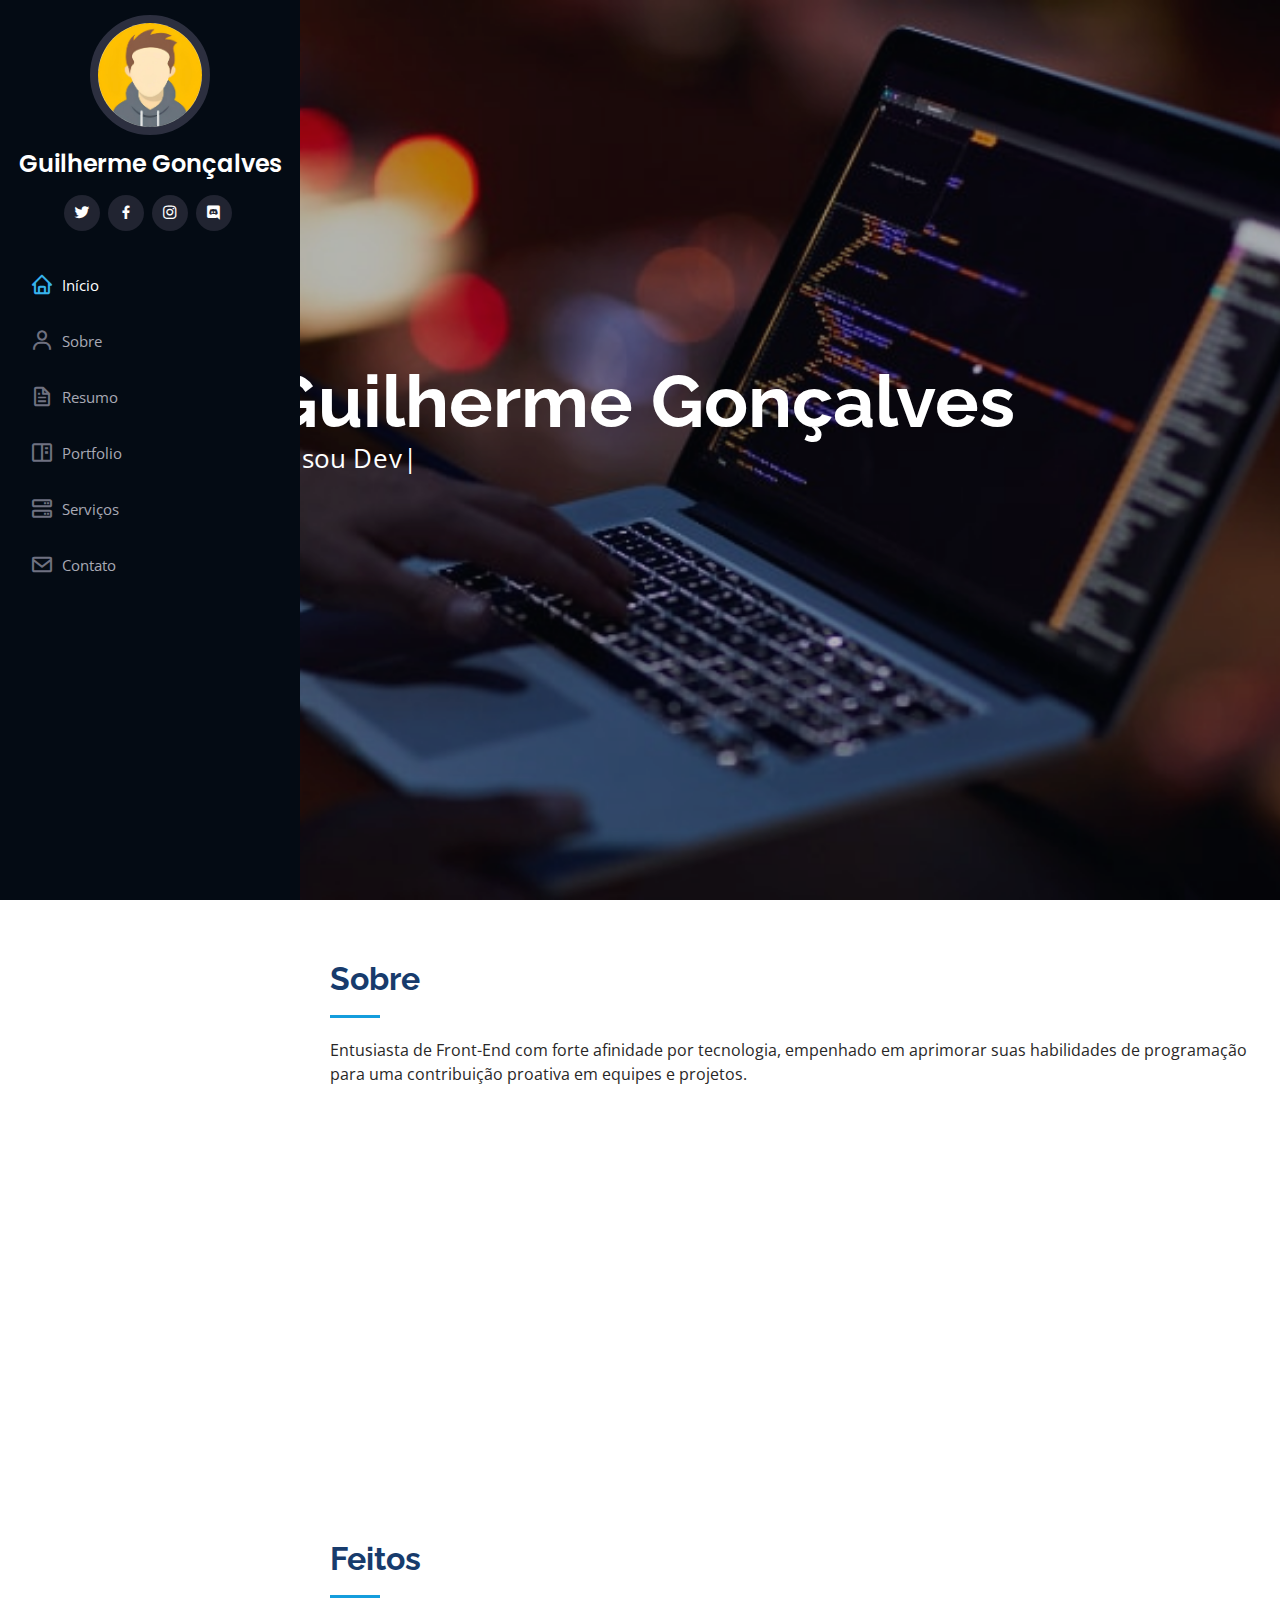
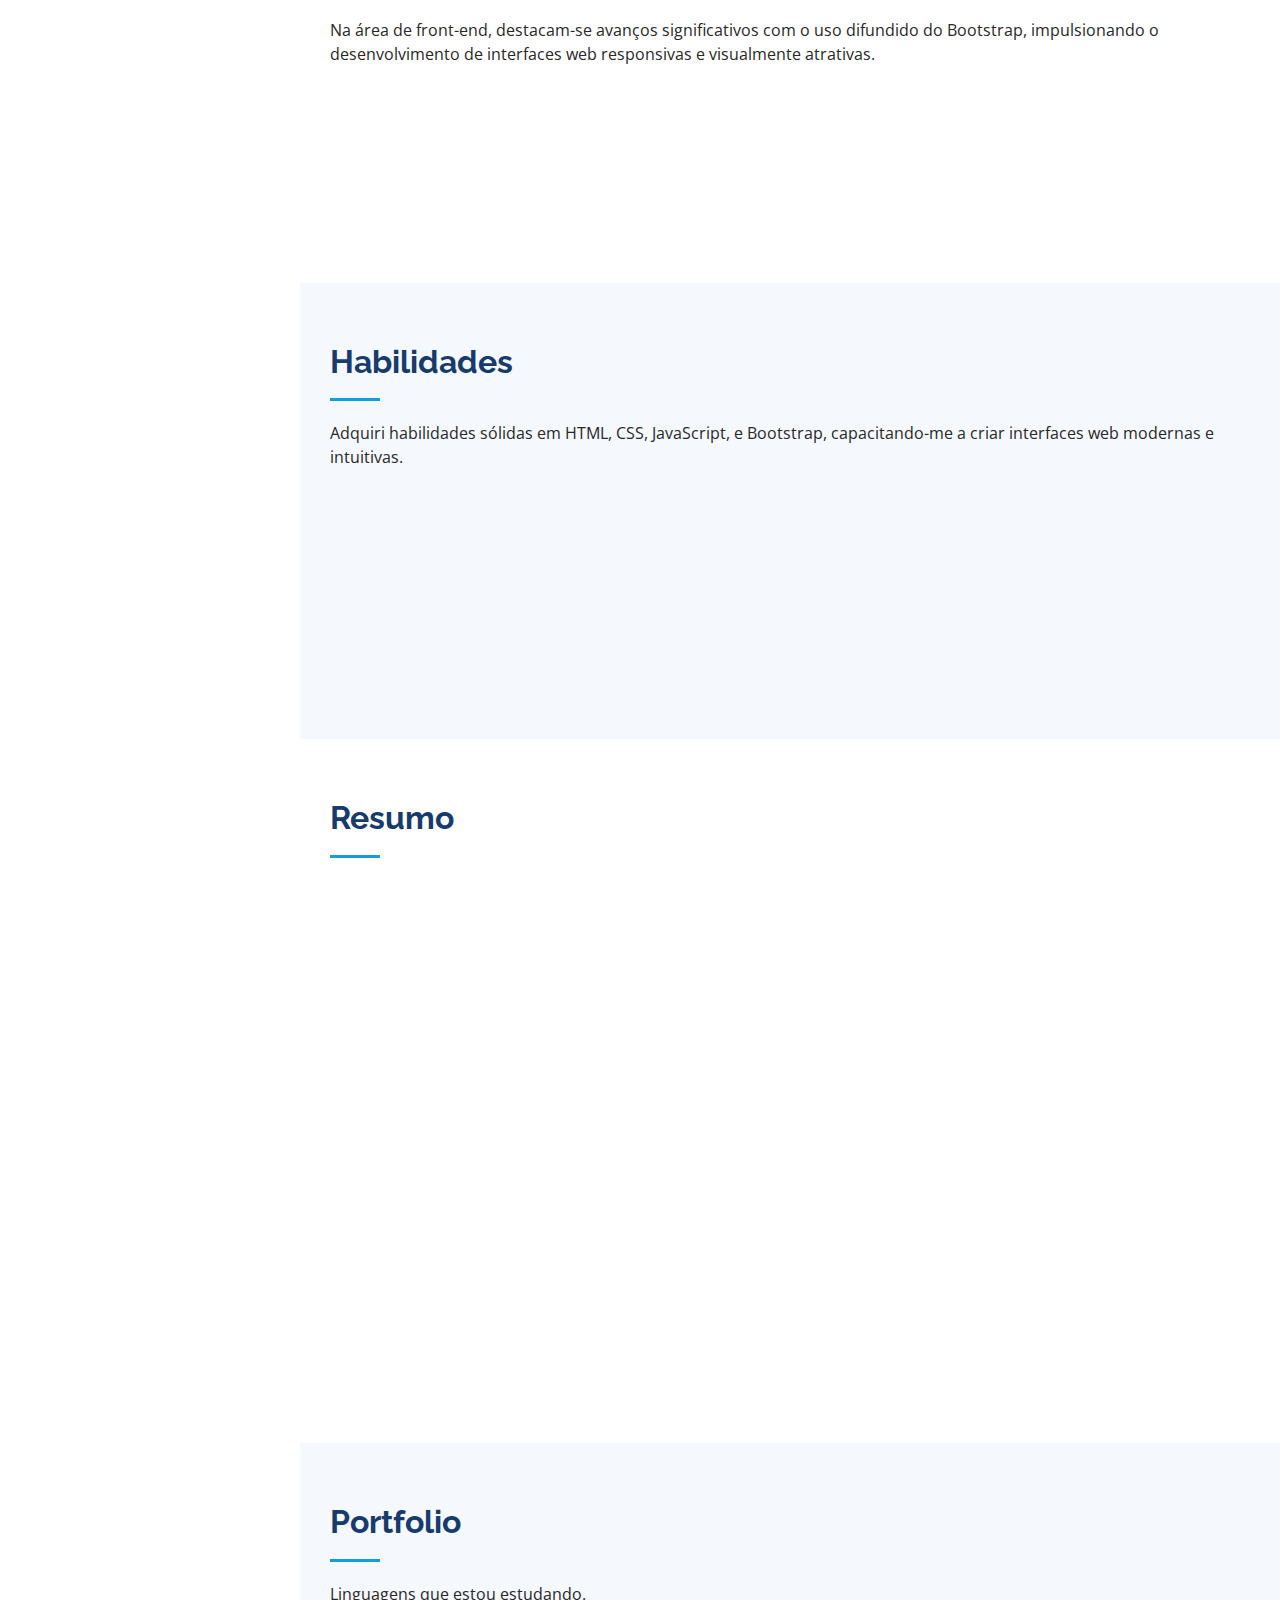
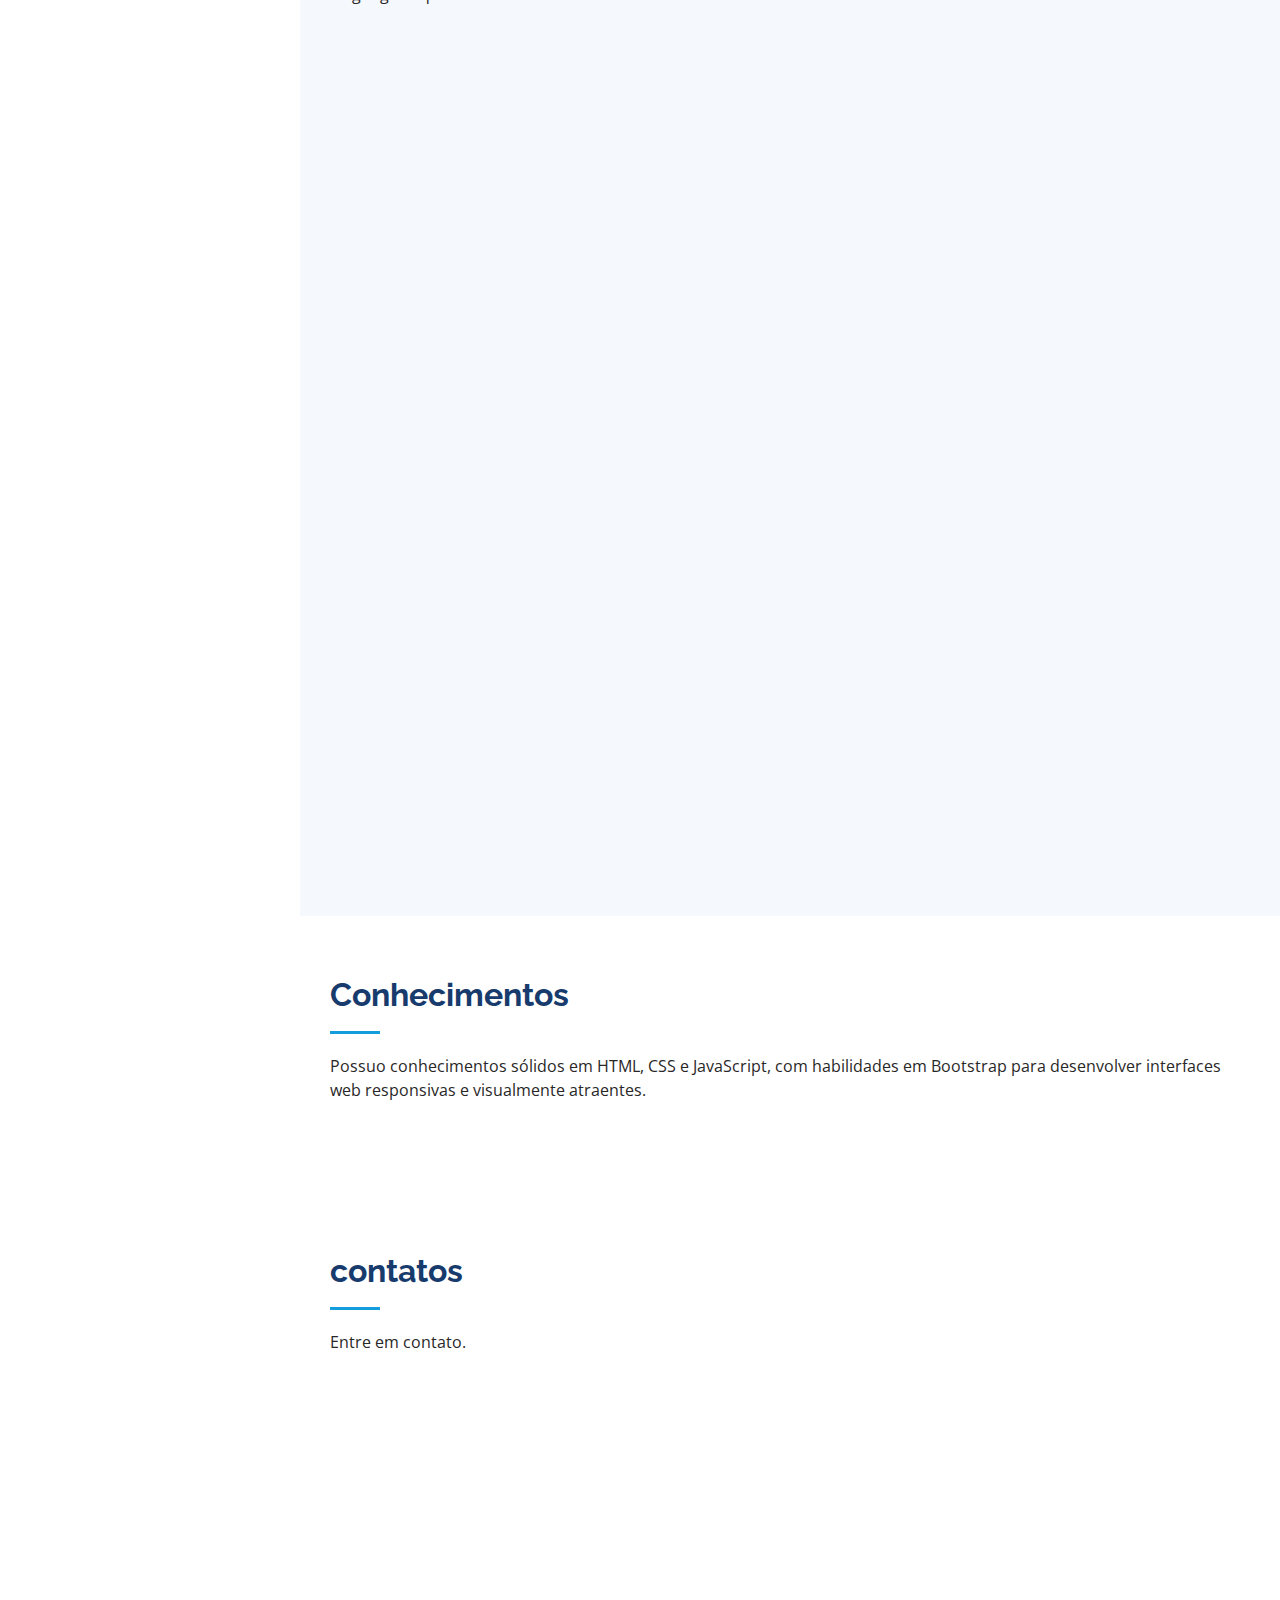
<file: index.html>
<!DOCTYPE html>
<html lang="pt-br">

<head>
    <meta charset="UTF-8">
    <meta name="viewport" content="width=device-width, initial-scale=1.0">
    <title>Guilherme | Dev</title>
    <meta content="Portfolio do meu Melhor Amigo" name="description">
    <meta content="Mario, Senai, Portfolio, dev, site" name="keywords">

    <!-- favicons -->
    <link rel="icon" href="img/favicon.ico">
    <link rel="apple-touch-icon" href="img/apple-touch-icon.png">

    <!-- Google Fonts -->
    <link rel="preconnect" href="https://fonts.googleapis.com">
    <link rel="preconnect" href="https://fonts.gstatic.com" crossorigin>
    <link href="https://fonts.googleapis.com/css2?family=Open+Sans&family=Poppins&family=Raleway&display=swap"
        rel="stylesheet">

    <!-- validador arquivos Bootstrap css -->
    <link rel="stylesheet" href="validador/aos/aos.css">
    <link rel="stylesheet" href="validador/bootstrap-icons/bootstrap-icons.css">
    <link rel="stylesheet" href="validador/bootstrap/css/bootstrap.min.css">
    <link rel="stylesheet" href="validador/boxicons/css/boxicons.min.css">
    <link rel="stylesheet" href="validador/glightbox/css/glightbox.min.css">
    <link rel="stylesheet" href="validador/swiper/swiper-bundle.min.css">

    <!-- estilo principal css -->
    <link rel="stylesheet" href="css/estilo.css">

</head>

<body>
    <!-- botão nav mobile -->
    <i class="bi bi-list mobile-nav-toggle d-xl-none"></i>

    <!-- header = cabeçalho -->
    <header id="header">
        <div class="d-flex flex-column">

            <div class="profile">
                <img src="img/profile.jpeg" alt="" class="img-fluid rounded-circle">
                <h1 class="text-light"><a href="index.html"> Guilherme Gonçalves </a></h1>
                <div class="social-links mt-3 text-center"> <!--redes sociais-->
                    <a href="#" class="twitter"><i class="bx bxl-twitter"></i></a>
                    <a href="#" class="facebook"><i class="bx bxl-facebook"></i></a>
                    <a href="#" class="instagram"><i class="bx bxl-instagram"></i></a>
                    <a href="#" class="discord"><i class="bx bxl-discord"></i></a>
                </div><!--Fim redes sociais-->
            </div> <!-- Fim profile-->
            <nav id="navbar" class="nav-menu navbar">
                <ul>
                    <li><a href="#hero" class="nav-link scrollto active"><i class="bx bx-home"></i> <span>Início</span>
                        </a></li>
                    <li><a href="#about" class="nav-link scrollto"><i class="bx bx-user"></i><span>Sobre</span></a></li>
                    <li><a href="#resume" class="nav-link scrollto"><i class="bx bx-file"></i><span>Resumo</span></a>
                    </li>
                    <li><a href="#portfolio" class="nav-link scrollto"><i
                                class="bx bx-book-content"></i><span>Portfolio</span></a></li>
                    <li><a href="#services" class="nav-link scrollto"><i
                                class="bx bx-server"></i><span>Serviços</span></a></li>
                    <li><a href="#contact" class="nav-link scrollto"><i
                                class="bx bx-envelope"></i><span>Contato</span></a></li>
                </ul>
            </nav>

        </div><!--fim de d-flex flex-column -->

    </header>
    <!-- Fim header -->

    <!-- Seção Hero -->

    <section id="hero" class=" d-flex flex-column justify-content-center align-items-center">
        <div class="hero-container" data-aos="fade-in">
            <h1>Guilherme Gonçalves</h1>
            <p>Eu sou <span class="typed" data-typed-items="Dev, Freelancer, profissional de TI"></span></p>
        </div>
    </section> <!-- fim Seção Hero -->

    <!-- Começo main -->
    <main id="main">
        <!-- Começo sobre -->
        <section id="about" class="about">
            <div class="container"> <!-- div container-->
                <div class="section-title"> <!-- Seção título -->
                    <h2>Sobre</h2>
                    <p>
                        Entusiasta de Front-End com forte afinidade por tecnologia, empenhado em aprimorar suas
                        habilidades de programação para uma contribuição proativa em equipes e projetos.
                    </p>
                </div> <!-- Fim Seção título -->

                <div class="row">
                    <div class="col-lg-4" data-aos="fade-right">
                        <img src="img/profile.jpeg" alt="" class="img-fluid" width="600px" height="600px">
                    </div>

                    <div class="col-lg-8 pt-4 pt-lg-0 content" data-aos="fade-left">
                        <h3>Desenvolvedor</h3>
                        <p class="fst-italic">Minhas info.</p>

                        <div class="row">
                            <div class="col-lg-6">
                                <ul>
                                    <li><i class="bi bi-chevron-right"></i><strong>Aniversário:</strong> 04 de abril
                                        2000</li>
                                    <li><i class="bi bi-chevron-right"></i><strong>Site:</strong>
                                        <a href="https://guilherme-g.github.io/Meu-portfolio/index.html">https//:www.site.com.br/</a></li>
                                    <li><i class="bi bi-chevron-right"></i><strong>Telefone:</strong> +55 11 96329 - 1435
                                    </li>
                                    <li><i class="bi bi-chevron-right"></i><strong>Cidade:</strong> São Paulo - SP</li>
                                </ul>
                            </div>

                            <div class="col-lg-6">
                                <ul>
                                    <li><i class="bi bi-chevron-right"></i><strong>Idade:</strong> 23</li>
                                    <li><i class="bi bi-chevron-right"></i><strong>Formação:</strong> Curso de
                                        Qualificação Profissional em Front-end
                                    </li>
                                    <li><i class="bi bi-chevron-right"></i><strong>Email:</strong>
                                        guilhermesilva4848@gmail.com</li>
                                    <li><i class="bi bi-chevron-right"></i><strong>Freelance:</strong> Sim</li>
                                </ul>
                            </div>



                        </div> <!-- Fim row 2 -->
                    </div> <!-- Fade-left-->

                </div> <!-- Fim row-->


            </div> <!-- Fim div container-->
        </section><!-- Fim sobre -->

        <!-- Feitos -->
        <section id="facts" class="facts">
            <div class="container">
                <div class="section-title">
                    <h2>Feitos</h2>
                    <p>

                        Na área de front-end, destacam-se avanços significativos com o uso difundido do Bootstrap,
                        impulsionando o desenvolvimento de interfaces web responsivas e visualmente atrativas.
                    </p>
                </div>

                <div class="row no-gutters">
                    <div class="col-lg-3 col-md-6 d-md-flex align-items-md-stretch" data-aos="fade-up">
                        <div class="count-box">
                            <i class="bi bi-award-fill"></i>
                            <span data-purecounter-start="0" data-purecounter-end="1" data-purecounter-duration="1"
                                class="purecounter"></span>
                            <p><strong>Certificados</strong> Conquistados</p>
                        </div>
                    </div>
                    <div class="col-lg-3 col-md-6 d-md-flex align-items-md-stretch" data-aos="fade-up"
                        data-aos-delay="100">
                        <div class="count-box">
                            <i class="bi bi-journal-richtext"></i>
                            <span data-purecounter-start="0" data-purecounter-end="1" data-purecounter-duration="1"
                                class="purecounter"></span>
                            <p><strong>Projetos</strong> Realizados</p>
                        </div>
                    </div>
                    <div class="col-lg-3 col-md-6 d-md-flex align-items-md-stretch" data-aos="fade-up"
                        data-aos-delay="200">
                        <div class="count-box">
                            <i class="bi bi-headset"></i>
                            <span data-purecounter-start="0" data-purecounter-end="380" data-purecounter-duration="1"
                                class="purecounter"></span>
                            <p><strong>Horas</strong> Estudadas</p>
                        </div>
                    </div>
                    <div class="col-lg-3 col-md-6 d-md-flex align-items-md-stretch" data-aos="fade-up"
                        data-aos-delay="300">
                        <div class="count-box">
                            <i class="bi bi-people"></i>
                            <span data-purecounter-start="0" data-purecounter-end="1" data-purecounter-duration="1"
                                class="purecounter"></span>
                            <p><strong>Grupos</strong> </p>
                        </div>
                    </div>
                </div> <!--Fim no-gutters-->
            </div> <!--Fim container-->
        </section> <!-- fim da seção feitos-->
        <!-- Seção skills -->
        <section id="skills" class="skills section-bg">
            <div class="container">
                <div class="section-title">
                    <h2>Habilidades</h2>
                    <p>
                        Adquiri habilidades sólidas em HTML, CSS, JavaScript, e Bootstrap, capacitando-me a criar interfaces web modernas e intuitivas.</p>
                </div>
                <div class="row skills-content">
                    <div class="col-lg-6" data-aos="fade-up">

                        <div class="progress">
                            <span class="skill">HTML <i class="val">90%</i></span>
                            <div class="progress-bar-wrap">
                                <div class="progress-bar" role="progressbar" aria-valuenow="90" aria-valuemin="0"
                                    aria-valuemax="100"></div>
                            </div>
                        </div> <!-- Fim progress 1 -->
                        <div class="progress">
                            <span class="skill">CSS <i class="val">60%</i></span>
                            <div class="progress-bar-wrap">
                                <div class="progress-bar" role="progressbar" aria-valuenow="60" aria-valuemin="0"
                                    aria-valuemax="100"></div>
                            </div>
                        </div> <!-- Fim progress 2 -->
                        <div class="progress">
                            <span class="skill">JavaScript <i class="val">30%</i></span>
                            <div class="progress-bar-wrap">
                                <div class="progress-bar" role="progressbar" aria-valuenow="30" aria-valuemin="0"
                                    aria-valuemax="100"></div>
                            </div>
                        </div> <!-- Fim progress 3 -->

                    </div> <!-- Fim div fade-up 1 -->
                    <!-- entre divs -->
                    <div class="col-lg-6" data-aos="fade-up" data-aos-delay="100">

                        <div class="progress">
                            <span class="skill">Bootstrap <i class="val">30%</i></span>
                            <div class="progress-bar-wrap">
                                <div class="progress-bar" role="progressbar" aria-valuenow="30" aria-valuemin="0"
                                    aria-valuemax="100"></div>
                            </div>
                        </div> <!-- Fim progress 1 -->
                        <div class="progress">
                            <span class="skill">Equipe <i class="val">100%</i></span>
                            <div class="progress-bar-wrap">
                                <div class="progress-bar" role="progressbar" aria-valuenow="100" aria-valuemin="0"
                                    aria-valuemax="100"></div>
                            </div>
                        </div> <!-- Fim progress 2 -->
                        <div class="progress">
                            <span class="skill">web design <i class="val">70%</i></span>
                            <div class="progress-bar-wrap">
                                <div class="progress-bar" role="progressbar" aria-valuenow="70" aria-valuemin="0"
                                    aria-valuemax="100"></div>
                            </div>
                        </div> <!-- Fim progress 3 -->

                    </div><!-- Fim div fade-up 2 -->
                </div>
            </div>
        </section><!-- Seção skills -->
        <!-- Resumo -->
        <section id="resume" class="resume">
            <div class="container">
                <div class="section-title">
                    <h2>Resumo</h2>
                    <!-- <p>Lorem ipsum dolor sit amet consectetur adipisicing elit. Quae voluptas voluptatibus sit
                        exercitationem, consectetur, aliquid numquam libero iure deleniti, sint ipsa repellat officiis
                        reprehenderit mollitia? Tempore rerum nostrum quibusdam dolores!</p> -->
                    <div class="row">
                        <div class="col-lg-6" data-aos="fade-up">
                            <h3 class="resume-title">Perfil</h3>
                            <div class="resume-item pb-0">
                                <h4>Guilherme Gonçalves da Silva</h4>
                                <p><em>Designer gráfico e focado em aprender, projetando e desenvolvendo material de marketing digital centrado no
                                        usuário, desde o conceito inicial até a entrega final refinada.</em></p>
                                <ul>
                                    <li>São Paulo - SP</li>
                                    <li>11 9 6329-1435</li>
                                    <li>guilhermesilva4848@gmail.com</li>
                                </ul>
                            </div>
                            <h3 class="resume-title">Escolaridade</h3>
                            <div class="resume-item">
                                <h4>Ensino Médio Completo</h4>
                                <h5>2014 - 2017</h5>
                                <p><em>Escola Estadual Professor Arthur Chagas Junior <br>
                                    São Paulo - SP</em></p>
                            </div>
                            <!-- <div class="resume-item">
                                <h4>Pos Bacharel</h4>
                                <h5>2021 - 2023</h5>
                                <p><em>Escola - SP</em></p>
                            </div> -->
                        </div><!--Fim fade-up 1-->
                        <div class="col-lg-6" data-aos="fade-up" data-aos-delay="100">
                            <h3 class="resume-title">experiências profissionais</h3>
                            <div class="resume-item">
                                <h4>Trabalho | atual</h4>
                                <h5>Atual</h5>
                                <p><em>Nenhum</em></p>
                                <!-- <ul>
                                    <li>Função 1</li>
                                    <li>Função 2</li>
                                    <li>Função 3</li>
                                </ul> -->
                            </div>
                            <!-- <div class="resume-item">
                                <h4>Trabalho | Anterior</h4>
                                <h5>2013 - 2022</h5>
                                <p><em>Empresa - SP</em></p>
                                <ul>
                                    <li>Função 1</li>
                                    <li>Função 2</li>
                                    <li>Função 3</li>
                                </ul>
                            </div>
                            <div class="resume-item">
                                <h4>Trabalho | Anterior</h4>
                                <h5>2006 - 2013</h5>
                                <p><em>Empresa - SP</em></p>
                                <ul>
                                    <li>Função 1</li>
                                    <li>Função 2</li>
                                    <li>Função 3</li>
                                </ul>
                            </div> -->
                        </div><!--Fim fade-up 2-->
                    </div><!--Fim row-->
                </div><!--Fim container-->
            </div>
        </section><!--Fim resumo-->
        <section id="portfolio" class="portfolio section-bg">
            <div class="container">

                <div class="section-title">
                    <h2>Portfolio</h2>
                    <p>Linguagens que estou estudando.</p>
                </div>

                <div class="row" data-aos="fade-up">
                    <div class="col-lg-12 d-flex justify-content-center">
                        <ul id="portfolio-filters">
                            <li data-filter="*" class="filter-active">Todos</li>
                            <li data-filter=".filter-prog">Programação</li>
                            <li data-filter=".filter-bd">Banco de Dados</li>
                            <li data-filter=".filter-front">Front-End</li>
                        </ul>
                    </div>
                </div> <!-- === Fim fade-up === -->

                <div class="row portfolio-container" data-aos="fade-up" data-aos-delay="100">

                    <!-- Seção das fotos / filtros / cursos -->
                    <div class="col-lg-4 col-md-6 portfolio-item filter-prog">
                        <div class="portfolio-wrap">
                            <img src="img/portfolio/python.png" class="img-fluid" alt="Python-logo">
                            <div class="portfolio-links">
                                <a href="img/portfolio/python.png" data-gallery="portfolioGallery"
                                    class="portfolio-lightbox" title="Python">
                                    <i class="bx bx-plus"></i> </a>
                                <a href="detalhes.html" title="Mais Informações">
                                    <i class="bx bx-link"></i> </a>
                            </div>
                        </div>
                    </div>

                    <div class="col-lg-4 col-md-6 portfolio-item filter-front">
                        <div class="portfolio-wrap">
                            <img src="img/portfolio/css.png" class="img-fluid" alt="CSS-logo">
                            <div class="portfolio-links">
                                <a href="img/portfolio/css.png" data-gallery="portfolioGallery"
                                    class="portfolio-lightbox" title="CSS"><i class="bx bx-plus"></i> </a>
                                <a href="detalhes.html" title="Mais Informações">
                                    <i class="bx bx-link"></i> </a>
                            </div>
                        </div>
                    </div>

                    <div class="col-lg-4 col-md-6 portfolio-item filter-prog">
                        <div class="portfolio-wrap">
                            <img src="img/portfolio/c++.png" class="img-fluid" alt="C++-logo">
                            <div class="portfolio-links">
                                <a href="img/portfolio/c++.png" data-gallery="portfolioGallery"
                                    class="portfolio-lightbox" title="C++"><i class="bx bx-plus"></i> </a>
                                <a href="detalhes.html" title="Mais Informações">
                                    <i class="bx bx-link"></i> </a>
                            </div>
                        </div>
                    </div>

                    <div class="col-lg-4 col-md-6 portfolio-item filter-bd">
                        <div class="portfolio-wrap">
                            <img src="img/portfolio/sql.png" class="img-fluid" alt="SQL">
                            <div class="portfolio-links">
                                <a href="img/portfolio/sql.png" data-gallery="portfolioGallery"
                                    class="portfolio-lightbox" title="Certificado SQL"> <i class="bx bx-plus"></i> </a>
                                <a href="detalhes.html" target="_blank" title="Mais Detalhes">
                                    <i class="bx bx-link"></i></a>
                            </div>
                        </div>
                    </div>

                    <div class="col-lg-4 col-md-6 portfolio-item filter-front">
                        <div class="portfolio-wrap">
                            <img src="img/portfolio/html.png" class="img-fluid" alt="HTML">
                            <div class="portfolio-links">
                                <a href="img/portfolio/html.png" data-gallery="portfolioGallery"
                                    class="portfolio-lightbox" title="Certificado HTML">
                                    <i class="bx bx-plus"></i></a>
                                <a href="detalhes.html" target="_blank" title="Mais Detalhes">
                                    <i class="bx bx-link"></i></a>
                            </div>
                        </div>
                    </div>

                    <div class="col-lg-4 col-md-6 portfolio-item filter-prog">
                        <div class="portfolio-wrap">
                            <img src="img/portfolio/java.png" class="img-fluid" alt="JAVA">
                            <div class="portfolio-links">
                                <a href="img/portfolio/java.png" data-gallery="portfolioGallery"
                                    class="portfolio-lightbox" title="Certificado JAVA">
                                    <i class="bx bx-plus"></i></a>
                                <a href="detalhes.html" target="_blank" title="Mais Detalhes">
                                    <i class="bx bx-link"></i></a>
                            </div>
                        </div>
                    </div>

                    <div class="col-lg-4 col-md-6 portfolio-item filter-bd">
                        <div class="portfolio-wrap">
                            <img src="img/portfolio/mysql.png" class="img-fluid" alt="MySql">
                            <div class="portfolio-links">
                                <a href="img/portfolio/mysql.png" data-gallery="portfolioGallery"
                                    class="portfolio-lightbox" title="Certificado MySql">
                                    <i class="bx bx-plus"></i></a>
                                <a href="detalhes.html" target="_blank" title="Mais Detalhes">
                                    <i class="bx bx-link"></i></a>
                            </div>
                        </div>
                    </div>

                    <div class="col-lg-4 col-md-6 portfolio-item filter-front">
                        <div class="portfolio-wrap">
                            <img src="img/portfolio/js.png" class="img-fluid" alt="JavaScript">
                            <div class="portfolio-links">
                                <a href="img/portfolio/js.png" data-gallery="portfolioGallery"
                                    class="portfolio-lightbox" title="Certificado JavaScript">
                                    <i class="bx bx-plus"></i></a>
                                <a href="detalhes.html" target="_blank" title="Mais Detalhes">
                                    <i class="bx bx-link"></i></a>
                            </div>
                        </div>
                    </div>

                    <div class="col-lg-4 col-md-6 portfolio-item filter-bd">
                        <div class="portfolio-wrap">
                            <img src="img/portfolio/mongobd.png" class="img-fluid" alt="MongoBD">
                            <div class="portfolio-links">
                                <a href="img/portfolio/mongobd.png" data-gallery="portfolioGallery"
                                    class="portfolio-lightbox" title="Certificado MongoDB">
                                    <i class="bx bx-plus"></i></a>
                                <a href="detalhes.html" target="_blank" title="Mais Detalhes">
                                    <i class="bx bx-link"></i></a>
                            </div>
                        </div>
                    </div>
                    <!-- Seção das fotos / filtros / cursos -->

                </div> <!-- FIM portfolio-container -->
            </div> <!-- === Fim container === -->
        </section> <!-- === Fim portfolio === -->

        <!-- Conhecimentos / Serviços -->
        <section id="services" class="services">
            <div class="container">
                <div class="section-title">
                    <h2>Conhecimentos</h2>
                    <p>
                        Possuo conhecimentos sólidos em HTML, CSS e JavaScript, com habilidades em Bootstrap para desenvolver interfaces web responsivas e visualmente atraentes.</p>
                </div>
            </div>
        </section> <!--Fim Conhecimentos / Serviços-->

        <!-- Avaliações
        <section id="testimonials" class="testimonials section-bg">
            <div class="container">
                <div class="section-title">
                    <h2>Avaliações</h2>
                    <p>Lorem ipsum dolor sit amet consectetur adipisicing elit.</p>
                </div>
            </div>
        </section> Fim Avaliações -->

        <!-- Contato -->
        <section id="contact" class="contact">
            <div class="container">
                <div class="section-title">
                    <h2>contatos</h2>
                    <p>
                        Entre em contato.
                    </p>
                </div>

                <div class="row" data-aos="fade-in">
                    <div class="col-lg-5 d-flex align-items-stretch">
                        <div class="info">
                            <div class="address">
                                <i class="bi bi-geo-alt"></i>
                                <h4>Endereço:</h4>
                                <p>Rua Francisco Bianqui, 56 <br>
                                    Vila Sapopemba São Paulo - SP</p>
                            </div>

                            <div class="email">
                                <i class="bi bi-envelope"></i>
                                <h4>Email:</h4>
                                <p>guilherme.profissional4848@gmail.com</p>
                            </div>

                            <div class="phone">
                                <i class="bi bi-phone"></i>
                                <h4>Telefone:</h4>
                                <p>+55 11 96329 - 1435</p>
                            </div>

                                <iframe src="https://www.google.com/maps/embed?pb=!1m18!1m12!1m3!1d3655.9389881893353!2d-46.49897922578548!3d-23.606520963250706!2m3!1f0!2f0!3f0!3m2!1i1024!2i768!4f13.1!3m3!1m2!1s0x94ce67dd65ff4a33%3A0x75bde96d7aa87efc!2sRua%20Francisco%20Bianqui%2C%2056%20-%20Vila%20Sapopemba%2C%20S%C3%A3o%20Paulo%20-%20SP%2C%2003927-410!5e0!3m2!1spt-BR!2sbr!4v1703349395270!5m2!1spt-BR!2sbr" width="100%" height="290px" style="border:0;" allowfullscreen="" loading="lazy" referrerpolicy="no-referrer-when-downgrade"></iframe>

                        </div><!--INFO contato-->
                    </div> <!--lg-5 d flex-->

                    <div class="col-lg-7 mt-5 mt-lg-0 d-flex align-items-stretch">
                        <form action="forms/contato.php" method="post" role="form" class="php-email-form">
                            <div class="row">
                                <div class="form-group col-md-6">
                                    <label for="name">Nome *</label>
                                    <input type="text" name="name" class="form-control" id="name" required>
                                </div>

                                <div class="form-group col-md-6">
                                    <label for="name">E-mail *</label>
                                    <input type="email" class="form-control" id="email" required>
                                </div>
                            </div> <!--Fim da ROW-->

                            <div class="form-group">
                                <label for="name">Assunto *</label>
                                <input type="text" class="form-control" name="subject" id="subject" required>
                            </div>

                            <div class="form-group">
                                <label for="name">Mensagem *</label>
                                <textarea class="form-control" name="message" id="message" rows="10"
                                    required></textarea>
                            </div>

                            <!-- <div class="my-3">
                                <div class="loading">Enviando...</div>
                                <div class="error-message"></div>
                                <div class="sent-message">A sua mensagem foi enviada com Sucesso. Obrigado(a)!</div>
                            </div> -->
                            <div class="text-center">
                                <button type="submit"> Enviar </button>
                            </div>
                        </form>
                    </div><!--INFO Formulário-->
                </div> <!--Fim ROW fade-in-->
            </div>
        </section> <!--Fim contatos-->

    </main> <!-- fim main -->
    <!-- botão subir -->
    <a href="#" class="back-to-top d-flex align-items justify-content-center"><i class="bi bi-arrow-up-short"></i></a>

    <!-- validador js -->
    <script src="validador/purecounter/purecounter_vanilla.js"></script>
    <script src="validador/aos/aos.js"></script>
    <script src="validador/bootstrap/js/bootstrap.bundle.min.js"></script>
    <script src="validador/glightbox/js/glightbox.min.js"></script>
    <script src="validador/isotope-layout/isotope.pkgd.min.js"></script>
    <script src="validador/swiper/swiper-bundle.min.js"></script>
    <script src="validador/typed.js/typed.umd.js"></script>
    <script src="validador/waypoints/noframework.waypoints.js"></script>

    <!-- Javascript principal -->
    <script src="js/main.js"></script>

</body>

</html>
</file>
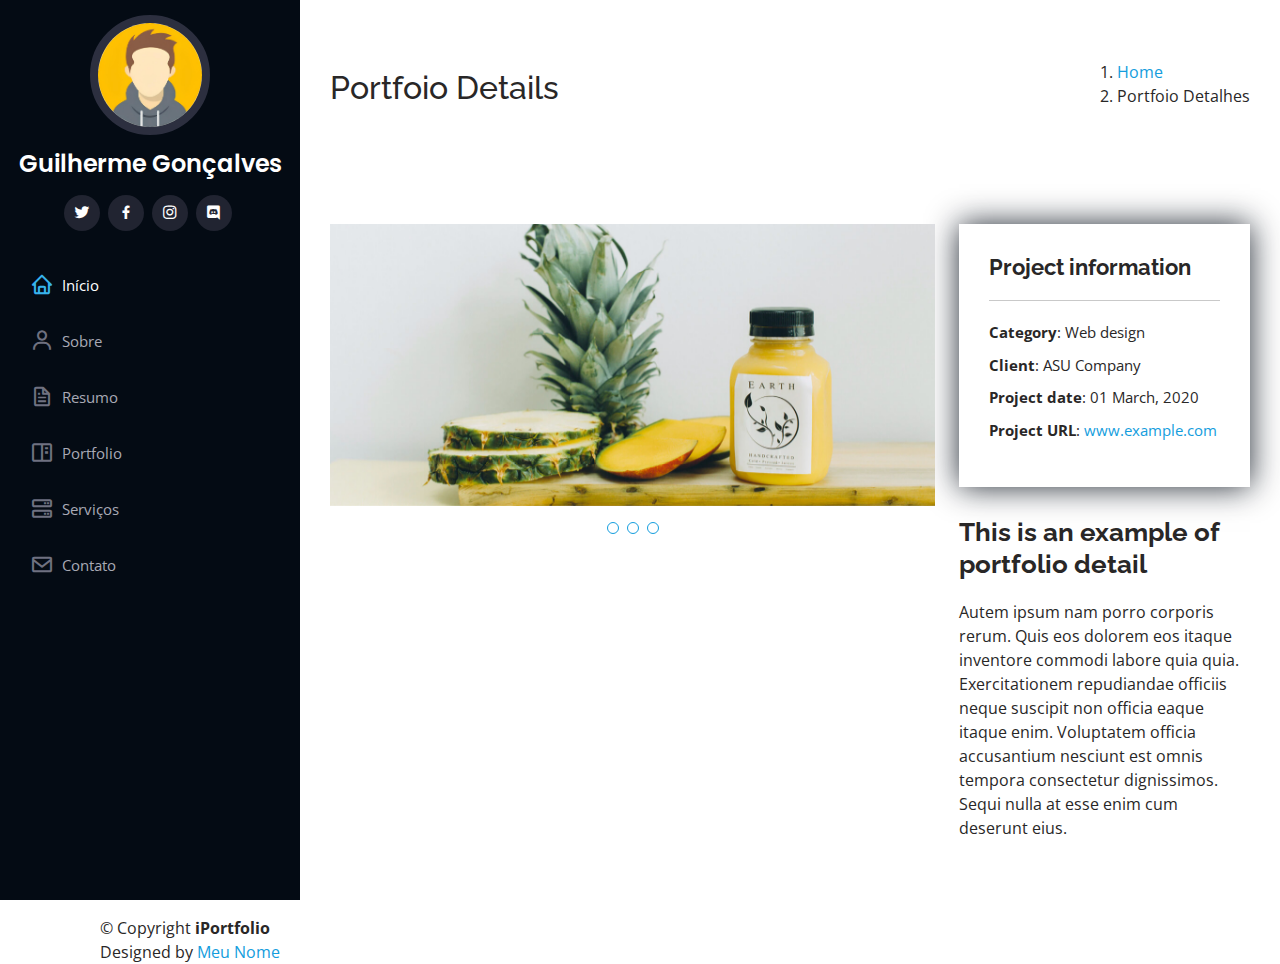
<file: detalhes.html>
<!DOCTYPE html>
<html lang="pt-br">

<head>
  <meta charset="UTF-8">
  <meta name="viewport" content="width=device-width, initial-scale=1.0">
  <title>Guilherme | Dev</title>
  <meta content="Portfolio do meu Melhor Amigo" name="description">
  <meta content="Mario, Senai, Portfolio, dev, site" name="keywords">

  <!-- favicons -->
  <link rel="icon" href="img/favicon.ico">
  <link rel="apple-touch-icon" href="img/apple-touch-icon.png">

  <!-- Google Fonts -->
  <link rel="preconnect" href="https://fonts.googleapis.com">
  <link rel="preconnect" href="https://fonts.gstatic.com" crossorigin>
  <link href="https://fonts.googleapis.com/css2?family=Open+Sans&family=Poppins&family=Raleway&display=swap"
      rel="stylesheet">

  <!-- validador arquivos Bootstrap css -->
  <link rel="stylesheet" href="validador/aos/aos.css">
  <link rel="stylesheet" href="validador/bootstrap-icons/bootstrap-icons.css">
  <link rel="stylesheet" href="validador/bootstrap/css/bootstrap.min.css">
  <link rel="stylesheet" href="validador/boxicons/css/boxicons.min.css">
  <link rel="stylesheet" href="validador/glightbox/css/glightbox.min.css">
  <link rel="stylesheet" href="validador/swiper/swiper-bundle.min.css">

  <!-- estilo principal css -->
  <link rel="stylesheet" href="css/estilo.css">

</head>


<body>

  <!-- ======= Mobile nav toggle button ======= -->
  <i class="bi bi-list mobile-nav-toggle d-xl-none"></i>

  <!-- ======= Header ======= -->
  <header id="header">
    <div class="d-flex flex-column">

        <div class="profile">
            <img src="img/profile.jpeg" alt="" class="img-fluid rounded-circle">
            <h1 class="text-light"><a href="index.html"> Guilherme Gonçalves </a></h1>
            <div class="social-links mt-3 text-center"> <!--redes sociais-->
                <a href="#" class="twitter"><i class="bx bxl-twitter"></i></a>
                <a href="#" class="facebook"><i class="bx bxl-facebook"></i></a>
                <a href="#" class="instagram"><i class="bx bxl-instagram"></i></a>
                <a href="#" class="discord"><i class="bx bxl-discord"></i></a>
            </div><!--Fim redes sociais-->
        </div> <!-- Fim profile-->
        <nav id="navbar" class="nav-menu navbar">
            <ul>
                <li><a href="#hero" class="nav-link scrollto active"><i class="bx bx-home"></i> <span>Início</span>
                    </a></li>
                <li><a href="#about" class="nav-link scrollto"><i class="bx bx-user"></i><span>Sobre</span></a></li>
                <li><a href="#resume" class="nav-link scrollto"><i class="bx bx-file"></i><span>Resumo</span></a>
                </li>
                <li><a href="#portfolio" class="nav-link scrollto"><i
                            class="bx bx-book-content"></i><span>Portfolio</span></a></li>
                <li><a href="#services" class="nav-link scrollto"><i
                            class="bx bx-server"></i><span>Serviços</span></a></li>
                <li><a href="#contact" class="nav-link scrollto"><i
                            class="bx bx-envelope"></i><span>Contato</span></a></li>
            </ul>
        </nav>

    </div><!--fim de d-flex flex-column -->

</header>

  <main id="main">

    <!-- ======= Breadcrumbs ======= -->
    <section id="breadcrumbs" class="breadcrumbs">
      <div class="container">

        <div class="d-flex justify-content-between align-items-center">
          <h2>Portfoio Details</h2>
          <ol>
            <li><a href="index.html">Home</a></li>
            <li>Portfoio Detalhes</li>
          </ol>
        </div>

      </div>
    </section><!-- End Breadcrumbs -->

    <!-- ======= Portfolio Details Section ======= -->
    <section id="portfolio-details" class="portfolio-details">
      <div class="container">

        <div class="row gy-4">

          <div class="col-lg-8">
            <div class="portfolio-details-slider swiper">
              <div class="swiper-wrapper align-items-center">

                <div class="swiper-slide">
                  <img src="img/portfolio/portfolio-detalhes-1.jpg" alt="">
                </div>

                <div class="swiper-slide">
                  <img src="img/portfolio/portfolio-detalhes-2.jpg" alt="">
                </div>

                <div class="swiper-slide">
                  <img src="img/portfolio/portfolio-detalhes-3.jpg" alt="">
                </div>

              </div>
              <div class="swiper-pagination"></div>
            </div>
          </div>

          <div class="col-lg-4">
            <div class="portfolio-info">
              <h3>Project information</h3>
              <ul>
                <li><strong>Category</strong>: Web design</li>
                <li><strong>Client</strong>: ASU Company</li>
                <li><strong>Project date</strong>: 01 March, 2020</li>
                <li><strong>Project URL</strong>: <a href="#">www.example.com</a></li>
              </ul>
            </div>
            <div class="portfolio-description">
              <h2>This is an example of portfolio detail</h2>
              <p>
                Autem ipsum nam porro corporis rerum. Quis eos dolorem eos itaque inventore commodi labore quia quia. Exercitationem repudiandae officiis neque suscipit non officia eaque itaque enim. Voluptatem officia accusantium nesciunt est omnis tempora consectetur dignissimos. Sequi nulla at esse enim cum deserunt eius.
              </p>
            </div>
          </div>

        </div>

      </div>
    </section><!-- End Portfolio Details Section -->

  </main><!-- End #main -->

  <!-- ======= Footer ======= -->
  <footer id="footer">
    <div class="container">
      <div class="copyright">
        &copy; Copyright <strong><span>iPortfolio</span></strong>
      </div>
      <div class="credits">
        <!-- All the links in the footer should remain intact. -->
        <!-- You can delete the links only if you purchased the pro version. -->
        <!-- Licensing information: https://bootstrapmade.com/license/ -->
        <!-- Purchase the pro version with working PHP/AJAX contact form: https://bootstrapmade.com/iportfolio-bootstrap-portfolio-websites-template/ -->
        Designed by <a href="#">Meu Nome</a>
      </div>
    </div>
  </footer><!-- End  Footer -->

  <a href="#" class="back-to-top d-flex align-items-center justify-content-center"><i class="bi bi-arrow-up-short"></i></a>

  <!-- Vendor JS Files -->
  <script src="validador/purecounter/purecounter_vanilla.js"></script>
  <script src="validador/aos/aos.js"></script>
  <script src="validador/bootstrap/js/bootstrap.bundle.min.js"></script>
  <script src="validador/glightbox/js/glightbox.min.js"></script>
  <script src="validador/isotope-layout/isotope.pkgd.min.js"></script>
  <script src="validador/swiper/swiper-bundle.min.js"></script>
  <script src="validador/typed.js/typed.umd.js"></script>
  <script src="validador/waypoints/noframework.waypoints.js"></script>
  <script src="validador/php-email-form/validate.js"></script>

  <!-- Template Main JS File -->
  <script src="js/main.js"></script>

</body>

</html>
</file>
<file: css/estilo.css>
/* css geral */
body {
    font-family: "Open Sans", sans-serif;
    color: #292727;
}
a {
    color: #149ddd;
    text-decoration: none;
}
a:hover {
    color: #37b3ed;
    text-decoration: none;
}
h1, h2, h3, h4, h5, h6 {
    font-family: "Raleway", sans-serif;
}

/* botão para subir == back to top button */
.back-to-top {
    position: fixed;
    visibility: hidden;
    opacity: 0;
    right: 15px;
    bottom: 15px;
    z-index: 996;
    background: #149ddd;
    width: 40px;
    height: 40px;
    border-radius: 50px;
    transition: all 0.4s;
}
.back-to-top i {
    margin-top: 5px;
    font-size: 28px;
    color: #fff;
    line-height: 0;
}
.back-to-top:hover {
    background-color: #2eafec;
    color: #fff;
}
.back-to-top.active {
    visibility: visible;
    opacity: 1;
}
/* HEADER */
#header {
    position: fixed;
    top: 0;
    left: 0;
    bottom: 0;
    width: 300px;
    transition: all ease-in-out 0.5s;
    z-index: 9997;
    padding: 0 15px;
    background: #040b14;
    overflow-y: auto;
}
#header .profile img {
margin: 15px auto;
display: block;
width: 120px;
border: 8px solid #2c2f3f;
}
#header .profile h1 {
    font-size: 24px;
    margin: 0;
    padding: 0;
    font-weight: 600;
    text-align-last: center;
    font-family: "Poppins", sans-serif;
}
#header .profile h1 a, 
#header .profile h1 a:hover {
    color: #fff;
    text-decoration: none;
}
#header .profile .social-links a {
    font-size: 18px;
    display: inline-block;
    background: #212431;
    color: #fff;
    line-height: 1;
    padding: 8px 0;
    margin-right: 4px;
    border-radius: 50%;
    text-align: center;
    width: 36px;
    height: 36px;
    transition: 0.3s;
}
#header .profile .social-links a:hover {
    background: #149ddd;
    color: #fff;
    text-decoration: none;
}
/* fim do header */

/* MAIN */
#main {
    margin-left: 300px;
}
.container,
.container-fluid {
    padding-left: 30px;
    padding-right: 30px;
}

@media (max-width: 1199px) {
    #header {
        left: -300px
    }
    #main {
        margin-left: 0;
    }
    .container,
    .container-fluid {
        padding-left: 12px;
        padding-right: 12px;
    }
}

/* Desktop Navigation */
.nav-menu {
    padding: 30px 0 0 0;
}
.nav-menu * {
    margin: 0;
    padding: 0;
    list-style: none;
}
.nav-menu>ul>li {
    position: relative;
    white-space: nowrap;
}
.nav-menu a,
.nav-menu a:focus {
    display: flex;
    align-items: center;
    color: #a8a9b4;
    padding: 12px 15px;
    margin-bottom: 8px;
    transition: 0.3s;
    font-size: 15px;
}
.nav-menu a i,
.nav-menu a:focus i {
    font-size: 24px;
    padding-right: 8px;
    color: #6f7180;
}
.nav-menu a:hover,
.nav-menu .active,
.nav-menu .active:focus,
.nav-menu li:hover>a {
    text-decoration: none;
    color: #fff;
}
.nav-menu a:hover i,
.nav-menu .active i,
.nav-menu .active:focus i,
.nav-menu li:hover>a i {
    color: #37b3ed;
}

/* mobile navgation */
.mobile-nav-toggle {
    position: fixed;
    right: 15px;
    top: 15px;
    z-index: 9998;
    border: 0;
    font-size: 24px;
    transition: all 0.4s;
    outline: none;
    background: #149ddd;
    color: #fff;
    width: 40px;
    height: 40px;
    display: inline-flex;
    align-items: center;
    justify-content: center;
    line-height: 0;
    border-radius: 50px;
    cursor: pointer;
}
.mobile-nav-active {
    overflow: hidden;
}
.mobile-nav-active #header {
    left: 0;
}

/* HERO */
#hero {
    width: 100%;
    height: 100vh;
    background: url("../img/dev-front-end.jpeg") top center;
    background-size: cover;
}
#hero::before {
    content: "";
    background: rgba(5, 13, 24, 0.3);
    position: absolute;
    bottom: 0;
    top: 0;
    left: 0;
    right: 0;
    z-index: 1;
}
#hero .hero-container {
    position: relative;
    z-index: 2;
    min-width: 300px;
}
#hero h1 {
    margin: 0 0 10px 0;
    font-size: 73px;
    color: #fff;
    font-weight: 700;
    line-height: 56px;
}
#hero p {
    margin-bottom: 50px;
    color: #fff;
    font-size: 26px;
    font-family: "Poppins" sans-serif;
}
#hero p span {
    padding-bottom: 4px;
    letter-spacing: 1px;
    border-radius: 3px solid #149ddd;
    color: #fff;
}
@media (min-width: 1024px) {
    #hero {
        background-attachment: fixed;
    }
}
@media (max-width: 768px) {
    hero h1 {
        font-size: 28px;
        line-height: 36px;
    }
    #hero h2 {
        font-size: 18px;
        line-height: 24px;
        margin-bottom: 30px;
    }
}

/* Section Geral */
section {
    padding: 60px 0;
    overflow: hidden;
}
.section-bg {
    background: #f5f8fd;
}
.section-title {
    padding-bottom: 30px;
}
.section-title h2 {
    font-size: 32px;
    font-weight: bold;
    margin-bottom: 20px;
    padding-bottom: 20px;
    position: relative;
    color: #173b6c;
}
.section-title h2::after {
    content: "";
    position: absolute;
    display: block;
    width: 50px;
    height: 3px;
    background: #149ddd;
    bottom: 0;
    left: 0;
}
.section-title p {
    margin-bottom: 0;
}

/* Sobre */
.about .content h3 {
    font-weight: 700;
    font-size: 26px;
    color: #173b6c;
}
.about .content ul {
    list-style: none;
    padding: 0;
}
.about .content ul li {
    margin-bottom: 20px;
    display: flex;
    align-items: center;
}
.about .content ul strong {
    margin-right: 10px;
}
.about .content ul i {
    font-size: 16px;
    margin-right: 5px;
    color: #149ddd;
    line-height: 0;
}

/* Feitos */
.facts {
    padding-bottom: 30px;
}
.facts .count-box {
    padding: 30px;
    width: 100%;
}
.facts .count-box i {
    display: block;
    font-size: 44px;
    color: #149ddd;
    float: left;
    line-height: 0;
}
.facts .count-box span {
    font-size: 48px;
    line-height: 40px;
    display: block;
    font-weight: 700;
    color: #040b14;
    margin-left: 60px;
}
.facts .count-box p {
    padding: 15px 0 0 0;
    margin: 0 0 0 60px;
    font-family: "Raleway" sans-serif;
    font-size: 14px;
    color: #122f57;
}
.facts .count-box a {
    font-weight: 600;
    display: block;
    margin-top: 20px;
    color: #122f57;
    font-size: 15px;
    font-family: "Poppins", sans-serif;
    transition: ease-in-out 0.3s;
}
.facts .count-box a:hover {
    color: #2eafec;
}

/* SKILLS */
.skills .progress {
    height: 60px;
    display: block;
    background: none;
    border-radius: 0;
}
.skills .progress .skill {
    padding: 0;
    margin: 0 0 6px 0;
    text-transform: uppercase;
    display: block;
    font-weight: 600;
    font-family: "Poppins", sans-serif;
    color: #040b14;
}
.skills .progress .skill .val {
    float: right;
    font-style: normal;
}
.skills .progress-bar-wrap {
    background: #149ddd29;
    height: 10px;
}
.skills .progress-bar {
    width: 1px;
    height: 10px;
    transition: 0.9s;
    background: #149ddd;
}

/* Resumo */
.resume .resume-title {
    font-size: 26px;
    font-weight: 700;
    margin-top: 20px;
    margin-bottom: 20px;
    color: #040b14;
}
.resume .resume-item {
    padding: 0 0 20px 20px;
    margin-top: -2px;
    border-left: 2px solid #173b6c;
    position: relative;
}
.resume .resume-item h4 {
    line-height: 18px;
    font-size: 18px;
    font-weight: 600;
    text-transform: uppercase;
    font-family: "Poppins" sans-serif;
    color: #050d18;
    margin-bottom: 10px;
}
.resume .resume-item h5 {
    font-size: 16px;
    background: #e4edf9;
    padding: 5px 15px;
    display: inline-block;
    font-weight: 600;
    margin-bottom: 10px;
}
.resume .resume-item ul {
    padding-left: 20px;
}
.resume .resume-item ul li {
    padding-bottom: 10px;
}
.resume .resume-item::before {
    content: "";
    position: absolute;
    width: 16px;
    height: 16px;
    border-radius: 50px;
    left: -9px;
    top: 0;
    background: #fff;
    border: 2px solid #122f57;
}

/* Portfolio */
.portfolio .portfolio-item {
    margin-bottom: 30px;
}
.portfolio #portfolio-filters {
    padding: 0;
    margin: 0 auto 35px auto;
    list-style: none;
    text-align: center;
    background: #fff;
    border-radius: 50px;
    padding: 2px 15px;
}
.portfolio #portfolio-filters li {
    cursor: pointer;
    display: inline-block;
    padding: 10px 15px 8px 15px;
    font-size: 14px;
    font-weight: 600;
    line-height: 1;
    text-transform: uppercase;
    color: #040b14;
    margin-bottom: 5px;
    transition: all 0.3s ease-in-out;
}
.portfolio #portfolio-filters li:hover, .portfolio #portfolio-filters li.filter-active {
    color: #149ddd;
}
.portfolio .portfolio-wrap {
    transition: 0.3s;
    position: relative;
    overflow: hidden;
    z-index: 1;
}
.portfolio .portfolio-wrap::before {
    content: "";
    background: rgba(255, 255, 255, 0.5);
    position: absolute;
    left: 0;
    right: 0;
    top: 0;
    bottom: 0;
    transition: all ease-in-out 0.3s;
    z-index: 2;
    opacity: 0;
}
.portfolio .portfolio-wrap .portfolio-links {
    opacity: 1;
    left: 0;
    right: 0;
    bottom: -60px;
    z-index: 3;
    position: absolute;
    transition: all ease-in-out 0.3s;
    display: flex;
    justify-content: center;
}
.portfolio .portfolio-wrap .portfolio-links a {
    color: #fff;
    font-size: 28px;
    text-align: center;
    background: rgba(20, 157, 221, 0.75);
    transition: 0.3s;
    width: 50%;
}
.portfolio .portfolio-wrap .portfolio-links a:hover {
    background: rgba(20, 157, 221, 0.95);
}
.portfolio .portfolio-wrap .portfolio-links a+a {
    border-left: 1px solid #2eafec;
}
.portfolio .portfolio-wrap:hover::before {
    top: 0;
    left: 0;
    right: 0;
    bottom: 0;
    opacity: 1;
}
.portfolio .portfolio-wrap:hover .portfolio-links {
    opacity: 1;
    bottom: 0;
}

/* pagina Detalhes /// Certificados*/
.portfolio-details {
    padding-top: 40px;
}
.portfolio-details .portfolio-details-slider img {
    width: 100%;
}
.portfolio-details .portfolio-details-slider .swiper-pagination {
    margin-top: 20px;
    position: relative;
}
.portfolio-details .portfolio-details-slider .swiper-pagination .swiper-pagination-bullet {
    width: 12px;
    height: 12px;
    background: #fff;
    opacity: 1;
    border: 1px solid #149ddd;
}
.portfolio-details .portfolio-details-slider .swiper-pagination .swiper-pagination-bullet.active {
    background: #149ddd;
}
.portfolio-details .portfolio-info {
    padding: 30px;
    box-shadow: 0 0 30px rgba(5, 13, 24, 0.88);
}
.portfolio-details .portfolio-info h3 {
    font-size: 22px;
    font-weight: 700;
    margin-bottom: 20px;
    padding-bottom: 20px;
    border-bottom: 1px solid #c9c9c9;
}
.portfolio-details .portfolio-info ul {
    list-style: none;
    padding: 0;
    font-size: 15px;
}
.portfolio-details .portfolio-info ul li+li {
    margin-top: 10px;
}
.portfolio-details .portfolio-description {
    padding-top: 30px;
}
.portfolio-details .portfolio-description  h2 {
    font-size: 26px;
    font-weight: 700;
    margin-bottom: 20px;
}
.portfolio-details .portfolio-description p {
    padding: 0;
}

/* Serviços */


/* Avaliações */


/* Contatos */
.contact {
    padding-bottom: 130px;
}
.contact .info {
    padding: 30px;
    width: 100%;
    background: #fff;
    box-shadow: 0 0 24px rgba(0, 0, 0, 0.12);
}
.contact .info i {
    font-size: 20px;
    color: #149ddd;
    float: left;
    width: 44px;
    height: 44px;
    background: #dff3fc;
    display: flex;
    justify-content: center;
    align-items: center;
    border-radius: 50px;
    transition: all 0.3s ease-in-out;
}
.contact .info h4 {
    padding: 0 0 0 60px;
    font-size: 22px;
    font-weight: 600;
    margin-bottom: 0;
    color: #050d18;
}
    .contact .info p {
        padding: 0 0 10px 60px;
        margin-bottom: 20px;
        font-size: 14px;
        color: #122f57;
    }
    .contact .info .email p {
        padding-top: 5px;
    }
    .contact .info .address:hover i,
    .contact .info .email:hover i,
    .contact .info .phone:hover i {
        background: #149ddd;
        color: #c9c9c9;
    }

    .contact .php-email-form {
        width: 100%;
        padding: 30px;
        background: #fff;
        box-shadow: 0 0 24px rgba(0, 0, 0, 0.12);
    }
    .contact .php-email-form .form-group {
        padding-bottom: 8px;
    }
    .contact .php-email-form .validate {
        display: none;
        color: #16b10b;
        margin: 0 0 15px 0;
        font-weight: 400;
        font-size: 13px;
    }
    .contact .php-email-form .error-message {
        display: none;
        color: #fff;
        background: red;
        text-align: left;
        padding: 15px;
        font-weight: 600;
    }
    .contact .php-email-form .sent-message {
        display: none;
        color: #fff;
        background: #149ddd;
        text-align: center;
        padding: 15px;
        font-weight: 600;
    }
    .contact .php-email-form .loading:before{
        content: "";
        display: inline-block;
        border-radius: 50%;
        width: 24px;
        height: 24px;
        margin: 0 10px -6px 0;
        border: 3px solid #18d26e;
        border-top: #eee;
        animation: animate-loading 1s linear infinite;
    }
    .contact .php-email-form .form-group {
        margin-bottom: 15px;
    }
    .contact .php-email-form label {
        padding-bottom: 8px;
    }
    .contact .php-email-form input,
    .contact .php-email-form textarea {
        border-radius: 0;
        box-shadow: none;
        font-size: 14px;
    }
    .contact .php-email-form input {
        height: 44px;
    }
    .contact .php-email-form textarea {
        padding: 10px 15px;
    }
    .contact .php-email-form button[type=submit] {
     background: #149ddd;
     border: 0;
     padding: 10px 24px;
     color: #fff;
     transition: 0.4s;
     border-radius: 4px;   
    }
    .contact .php-email-form button[type=submit]:hover {
        background: #122f57;
    }
    @keyframes animate-loading {
        0% {
            transform: rotate(0deg); /*degrees // Graus*/
        }

        100% {
            transform: rotate(360deg);
        }
    }
</file>
